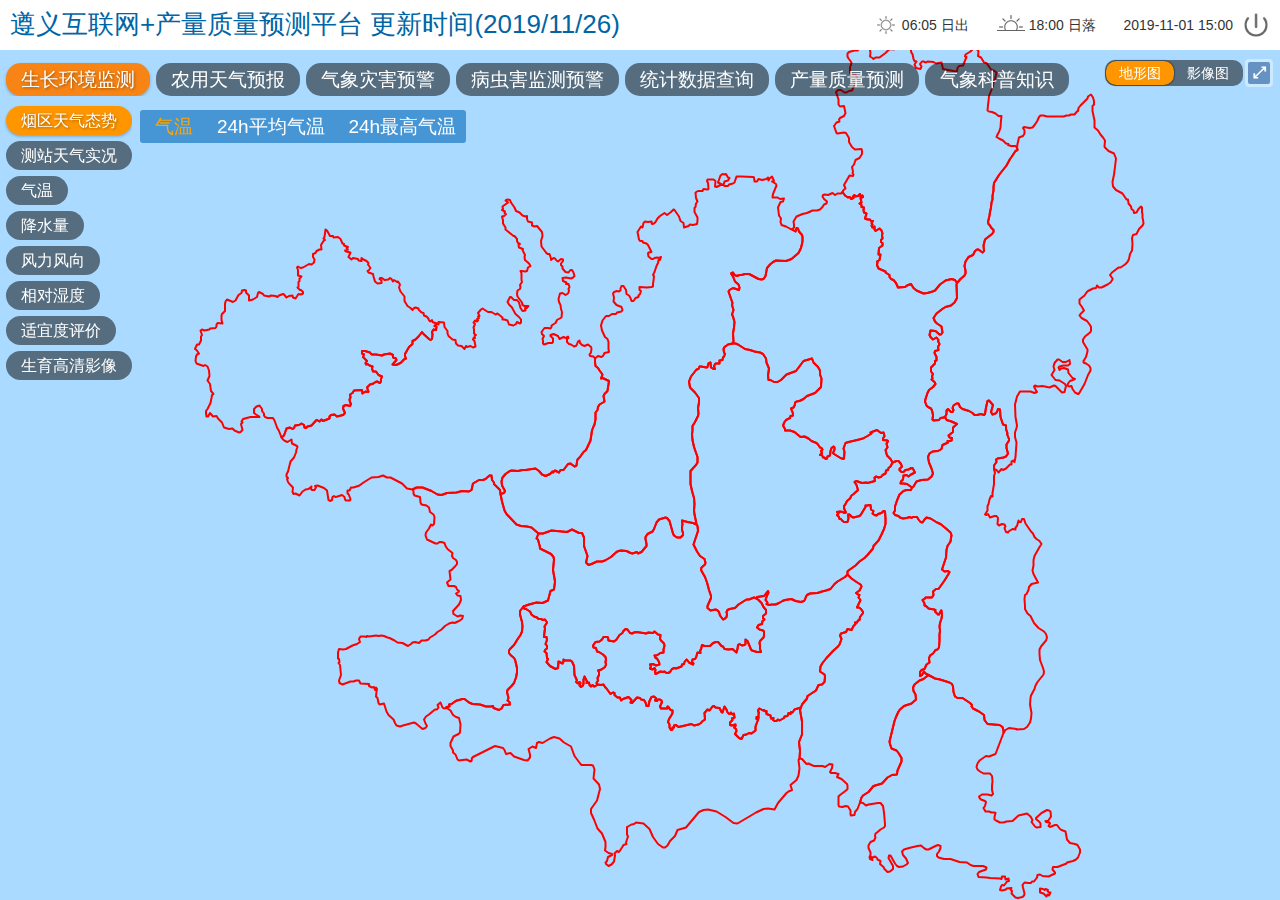
<file: index.html>
<!DOCTYPE html>
<html lang="en">
<head> 
    <meta charset="UTF-8"/>
    <meta http-equiv="X-UA-Compatible" content="IE=edge,chrome=1">
    <meta name="renderer" content="webkit">
    <meta http-equiv="keywords" content="气象数据综合平台，天气预报，地图，风，温度，降水，雨，云，压力">
    <title>遵义烟草互联网</title>
    <link rel="icon" type="image/png" href="./img/logo.png" sizes="32x32">
    <link rel="stylesheet" type="text/css" href="css/public.css" />
    <link rel="stylesheet" type="text/css" href="css/bootstrap.min.css"/>
    <link rel="stylesheet" type="text/css" href="css/jquery.mCustomScrollbar.min.css"/>   
    <link rel="stylesheet" href="css/ol.css">
    <link rel="stylesheet" type="text/css" href="css/SliderBar.css"/>
    <link rel="stylesheet" type="text/css" href="css/leftmain.css"/>
    <link rel="stylesheet" type="text/css" href="css/nav.css" />
	<link rel="stylesheet" type="text/css" href="css/climateresourceMap.css" />
    <link rel="stylesheet" type="text/css" href="css/style.css" />
    <style type="text/css">
        html, body, #map {
            height: 100%;
            padding: 0;
            margin: 0;
        }
    </style>
</head>
<body>
    <!-- 地图 -->
    <div class="map" id="map" style="position: relative;"></div>

    <!-- 测距 -->
    <!-- <div id="menu">
        <div class="selectADiv">
            <select id="type" style="margin-right:80px;">
                <option value="length">长度</option>
                <option value="area">面积</option>
            </select>
        </div>
        <span class="ol_lonlat"></span>
        <label class="checkbox label" style="display:none"><input type="checkbox" id="geodesic" />使用大地测量</label>
        <span id="removes"><img src="img/layout/cancel.png" height="22" width="53" alt="" /></span>
    </div> -->

    <div style="position: absolute;left: 0;top: 0;z-index: 999;">
        <!-- 地图切换 -->
        <!-- <div id="config_map">
            <p>
                <span>影像图</span>
            </p>
            <p>
                <span>地形图</span>
            </p>
        </div> -->
        <!-- 模式切换 -->
        
    </div>   

    <div id="config_map">
        <span class="dixing current">地形图</span><span class="yingxiang">影像图</span>
    </div> 

    <!-- 时间轴 -->
    <div class="timeAxis slibarDiv delete_only">
        <div class="slibarTop" id="slibarTop">
            <div class="slibarT"></div>
            <div id="slider"></div>
        </div>
        <div id="bar">

        </div>
        <div id="scale"></div>
        <div class="" id="timeInput"></div>

        <!-- 时间步长 -->
        <div id="timeBuChange">
            <span class="timeBuChangeSpan">步长：</span>
            <select name="" id="">
                <option value="1" selected="selected">1h</option>
                <option value="3">3h</option>
                <option value="6">6h</option>
            </select>
        </div>
        <a href="javascript:void(0);" class="slibarPlayBtn" onclick="sliderBar.play()"><span></span></a>
        <a href="javascript:void(0);" class="slibarUpBtn" id="slibarUpBtn" onclick="sliderBar.clickPrevious()"><span></span></a>
        <a href="javascript:void(0);" class="slibarDownBtn" onclick="sliderBar.clickNext()"><span></span></a>

        <!-- 未来7天 -->
        <div id="futureSevenDay">
            <a href="javascript:;" onclick="sliderBar.chooseSevenDay(0)">今天</a>
            <a href="javascript:;" onclick="sliderBar.chooseSevenDay(1)">明天</a>
            <a href="javascript:;" onclick="sliderBar.chooseSevenDay(2)">后天</a>
            <a href="javascript:;" class="dayfour" onclick="sliderBar.chooseSevenDay(3)">14日</a>
            <a href="javascript:;" class="dayfive" onclick="sliderBar.chooseSevenDay(4)">25日</a>
            <a href="javascript:;" class="daysix" onclick="sliderBar.chooseSevenDay(5)">30日</a>
            <a href="javascript:;" class="dayseven" onclick="sliderBar.chooseSevenDay(6)">7日</a>
        </div>


    </div>
    
    <!-- 菜单一级导航 -->
    <div class="navOne">
        <ul>
            <li id="nav1_grow" class="navOneList navOneCurrent"><a href="javascript:;">生长环境监测</a></li>
            <li id="nav1_fc" class="navOneList"><a href="javascript:;">农用天气预报</a></li>
            <li class="navOneList"><a href="javascript:;">气象灾害预警</a></li>
            <li class="navOneList"><a href="javascript:;">病虫害监测预警</a></li>
            <li id="nav1_statis" class="navOneList"><a href="javascript:;">统计数据查询</a></li>
            <li class="navOneList"><a href="javascript:;">产量质量预测</a></li>
            <li class="navOneList"><a href="javascript:;">气象科普知识</a></li>
        </ul>
    </div>

    <!-- 左侧菜单 生长环境监测 -->
    <div class="leftMain" id="leftMain">
        <div class="MainElement">
            <ul class="maxUl">
                <li id="profile_live" class="current">
                    <a id="" href="javascript:;" class="mainBtn layout_tab">烟区天气态势</a>
                </li>
                <li id="station">
                    <a href="javascript:;" class="mainBtn layout_tab">测站天气实况</a>
                </li>
                <li>
                    <a id="live_tt" href="javascript:;" class="mainBtn layout_tab">气温</a>
                </li>
                <li>                   
                    <a id="live_rn" href="javascript:;" class="mainBtn layout_tab">降水量</a>
                </li>
                <li>
                    <a id="live_wind_high" href="javascript:;" class="mainBtn layout_tab">风力风向</a>
                </li>
                <li>
                    <a href="javascript:;" class="mainBtn layout_tab" id="live_rh">相对湿度</a>
                </li>
                <!-- <li>                
                    <a id="st" href="javascript:;" class="mainBtn layout_tab">土壤温度</a>
                </li>

                <li>
                    <a id="srh" href="javascript:;" class="mainBtn layout_tab">土壤相对湿度</a>
                </li> -->
                <li>
                    <a id="suitable" href="javascript:;" class="mainBtn layout_tab">适宜度评价</a>
                </li>
                <li>
                    <a href="javascript:;" class="mainBtn layout_tab" id="">生育高清影像</a>
                </li>              
            </ul>
        </div>  
    </div>


    <!-- 左侧菜单 农用天气预报 -->
    <div class="leftMain" id="leftMain">
        <div class="MainElement">
            <ul class="maxUl">
                <li>
                    <a id="sin_fc" href="javascript:;" class="mainBtn layout_tab">单站天气预报</a>
                </li>
                <li>
                    <a id="fc_tt" href="javascript:;" class="mainBtn layout_tab">气温</a>
                </li>
                <!-- <li>                  
                    <a id="fc_maxt" href="javascript:;" class="mainBtn layout_tab">最高温度</a>
                </li>
                <li>              
                    <a id="fc_mint" href="javascript:;" class="mainBtn layout_tab">最低温度</a>
                </li> -->
                <li>         
                    <a id="fc_rn" href="javascript:;" class="mainBtn layout_tab">日降水量</a>
                </li>                         
                <li>
                    <a href="javascript:;" class="mainBtn layout_tab" id="fc_farm">农事活动预报</a>
                </li>
                <li>
                    <a href="javascript:;" class="mainBtn layout_tab" id="fc_sui">生长适宜度预报</a>
                </li>   
            </ul>
        </div>  
    </div> 


    <!-- 左侧菜单 气象灾害预警 -->
    <div class="leftMain" id="leftMain">
        <div class="MainElement">
            <ul class="maxUl">
                <li>
                    <a id="weather_warn" href="javascript:;" class="mainBtn layout_tab">气象灾害实况</a>
                </li>
                <li>
                    <a href="javascript:;" class="mainBtn layout_tab" id="">气象灾害预测</a>
                </li>
            </ul>
        </div>  
    </div>

    <!-- 左侧菜单 病虫害监测预警 -->
    <div class="leftMain" id="leftMain">
       <div class="MainElement">
           <ul class="maxUl">
               <li>
                   <a id="" href="javascript:;" class="mainBtn layout_tab">病虫害实况</a>
               </li>
               <li>
                   <a href="javascript:;" class="mainBtn layout_tab" id="">病虫害预测</a>
               </li>
           </ul>
       </div>  
    </div>

    <!-- 左侧菜单 统计数据查询 -->
    <div class="leftMain" id="leftMain">
        <div class="MainElement">
            <ul class="maxUl">
                <li>
                    <div class="rgbaDiv rgbaDivMoShi" style="height: 88px;"></div>
                    <a href="javascript:;" class="mainBtn layout_tab">气候数据</a>
                    <ul class="erJiUl">
                        <li>
                            <i class="shuJuI"></i>
                            <a id="daydata" href="javascript:;" class="erJiBtn erJiBtnOk">日数据</a>
                        </li>
                        <li>
                            <i class="shuJuI"></i>
                            <a id="meadow" href="javascript:;" class="erJiBtn erJiBtnOk">侯旬月数据</a>
                            <div id="meadow_select" class="sanJiUl">
                                <p data-value="avg_at" class="currentBlue floatMapDivTab">平均气温</p>
                                <p data-value="daewoo10_jiwen" class="floatMapDivTab">＞10℃有效积温</p>
                                <p data-value="daewoo35_day" class="floatMapDivTab">≥35℃日数</p>
                                <p data-value="rn" class="floatMapDivTab">平均降水量</p>
                                <p data-value="rn_day" class="floatMapDivTab">降水日数</p>
                                <p data-value="daewoo5_wind" class="floatMapDivTab">5级以上大风</p>
                                <p data-value="ssd" class="floatMapDivTab">平均日照时数</p>
                            </div>
                        </li>
                        <li>
                            <i class="shuJuI"></i>
                            <a id="growth" href="javascript:;" class="erJiBtn erJiBtnOk">生育期数据</a>
                            <div id="growth_select" class="sanJiUl">
                                <p data-value="0" class="currentBlue floatMapDivTab">育苗期</p>
                                <p data-value="1" class="floatMapDivTab">移栽生根期</p>
                                <p data-value="2" class="floatMapDivTab">旺盛期</p>
                                <p data-value="3" class="floatMapDivTab">成熟采烤期</p>
                            </div>
                        </li>                                
                    </ul> 
                </li>

                <li>
                    <div class="rgbaDiv rgbaDivMoShi" style="height: 57px;"></div>
                    <a href="javascript:;" class="mainBtn layout_tab">本生长季气候</a>
                    <ul class="erJiUl">
                        <li>
                            <i class="shuJuI"></i>
                            <a id="meadow_season" href="javascript:;" class="erJiBtn erJiBtnOk">月旬数据</a>
                            <div id="meadow_season_select" class="sanJiUl">
                                <p data-value="avg_at" class="currentBlue floatMapDivTab">平均气温</p>
                                <p data-value="daewoo10_jiwen" class="floatMapDivTab">平均最高气温</p>
                                <p data-value="daewoo35_day" class="floatMapDivTab">平均最低气温</p>
                                <p data-value="rn" class="floatMapDivTab">平均降水量</p>
                                <p data-value="ssd" class="floatMapDivTab">累计日照时数</p>
                            </div>
                        </li>
                        <li>
                            <i class="shuJuI"></i>
                            <a id="grow_season" href="javascript:;" class="erJiBtn erJiBtnOk">生育期数据</a>
                            <div id="grow_season_select" class="sanJiUl">
                                <p data-value="0" class="currentBlue floatMapDivTab">育苗期</p>
                                <p data-value="1" class="floatMapDivTab">移栽生根期</p>
                                <p data-value="2" class="floatMapDivTab">旺盛期</p>
                                <p data-value="3" class="floatMapDivTab">成熟采烤期</p>
                            </div>
                        </li>                                
                    </ul> 
                </li>

                <li>
                    <div class="rgbaDiv rgbaDivMoShi" style="height: 150px;"></div>
                    <a href="javascript:;" class="mainBtn layout_tab">烟草数据</a>
                    <ul class="erJiUl">
                        
                        <li>
                            <i class="mianJiI"></i>
                            <a id="" href="javascript:;" class="erJiBtn erJiBtnOk">种植面积</a>
                        </li>
                        <li>
                            <i class="shuJuI"></i>
                            <a id="" href="javascript:;" class="erJiBtn erJiBtnOk">灾害数据</a>
                        </li>
                        <li>
                            <i class="shuJuI"></i>
                            <a id="" href="javascript:;" class="erJiBtn erJiBtnOk">病虫害数据</a>
                        </li>                               
    
                        <li>
                            <i class="shuJuI"></i>
                            <a id="" href="javascript:;" class="erJiBtn erJiBtnOk">产量数据</a>
                        </li>
                        <li>
                            <i class="shuJuI"></i>
                            <a id="" href="javascript:;" class="erJiBtn erJiBtnOk">质量数据</a>
                        </li>
                    </ul> 
                </li>
    
                <li>
                    <div class="rgbaDiv rgbaDivMoShi" style="height: 491px;"></div>
                    <a href="javascript:;" class="mainBtn layout_tab" id="climateresourceMapA">烟草气候资源图</a>
                    <ul class="erJiUl" id="climateresourceMap">
                        <li id="climateresourceMapOneLi">
                           <i class="fenBuTuI"></i>
                            <a id="" href="javascript:;" class="erJiBtn">≥10℃积温分布图</a>
                        </li>
                        <li>
                           <i class="fenBuTuI"></i>
                            <a id="" href="javascript:;" class="erJiBtn">≥20℃日数分布图</a>
                        </li>
                        <li>
                            <i class="fenBuTuI"></i>
                            <a id="" href="javascript:;" class="erJiBtn">年平均温度分布图</a>
                        </li>                               
    
                        <li>
                            <i class="fenBuTuI"></i>
                            <a id="" href="javascript:;" class="erJiBtn">年降水量分布图</a>
                        </li>
                        <li>
                           <i class="fenBuTuI"></i>
                            <a id="" href="javascript:;" class="erJiBtn">年日照时数分布图</a>
                        </li>
                        <li>
                           <i class="fenBuTuI"></i>
                            <a id="" href="javascript:;" class="erJiBtn">烤烟大田期平均温度分布图</a>
                        </li>
                         <li>
                            <i class="fenBuTuI"></i>
                            <a id="" href="javascript:;" class="erJiBtn">烤烟大田期降水量分布图</a>
                        </li>
                        <li>
                            <i class="fenBuTuI"></i>
                            <a id="" href="javascript:;" class="erJiBtn">烤烟大田期日照时数分布图</a>
                        </li>
    
                        <li>
                            <i class="fenBuTuI"></i>
                            <a id="" href="javascript:;" class="erJiBtn">烤烟成熟期平均温度分布图</a>
                        </li>
                        <li>
                            <i class="fenBuTuI"></i>
                            <a id="" href="javascript:;" class="erJiBtn">烤烟成熟期降水量分布图</a>
                        </li>
    
                        <li>
                           <i class="fenBuTuI"></i>
                            <a id="" href="javascript:;" class="erJiBtn">烤烟成熟期日照时数分布图</a>
                        </li>
                        <li>
                            <i class="fenBuTuI"></i>
                            <a id="" href="javascript:;" class="erJiBtn">夏旱分布图</a>
                        </li>
                        <li>
                            <i class="fenBuTuI"></i>
                            <a id="" href="javascript:;" class="erJiBtn">冰雹路径示意图</a>
                        </li>
    
                        <li>
                            <i class="fenBuTuI"></i>
                            <a id="" href="javascript:;" class="erJiBtn">乡镇烤烟种植气候适宜性分布图</a>
                        </li>
    
                        <li>
                           <i class="fenBuTuI"></i>
                            <a id="" href="javascript:;" class="erJiBtn">烤烟种植区划图</a>
                        </li>
                        <li>
                            <i class="fenBuTuI"></i>
                            <a id="" href="javascript:;" class="erJiBtn">稳定通过13℃出日分布图</a>
                        </li>
                    </ul> 
                </li>
                <li>
					<div class="rgbaDiv rgbaDivMoShi" style="height: 586px;"></div>
					<a href="javascript:;" class="mainBtn layout_tab" id="soilMapA">土壤精细化分区</a>
                    <ul class="erJiUl" id="soilMap">
                        <li id="soilMapOneLi">
                            <i class="fenBuTuI"></i>
                            <a id="" href="javascript:;" class="erJiBtn">土壤精细化分区图</a>
                        </li>
                        <li>
                            <i class="fenBuTuI"></i>
                            <a id="" href="javascript:;" class="erJiBtn">植烟土壤有机质图</a>
                        </li>
                        <li>
                            <i class="fenBuTuI"></i>
                            <a id="" href="javascript:;" class="erJiBtn">植烟土壤pH值图</a>
                        </li>                               
    
                        <li>
                            <i class="fenBuTuI"></i>
                            <a id="" href="javascript:;" class="erJiBtn">植烟土壤碱解氮含量图</a>
                        </li>
                        <li>
                           <i class="fenBuTuI"></i>
                            <a id="" href="javascript:;" class="erJiBtn">烟土壤有效磷含量图</a>
                        </li>
                        <li>
                           <i class="fenBuTuI"></i>
                            <a id="" href="javascript:;" class="erJiBtn">植烟土壤速效钾含量图</a>
                        </li>
                         <li>
                            <i class="fenBuTuI"></i>
                            <a id="" href="javascript:;" class="erJiBtn">植烟土壤交换性钙含量图</a>
                        </li>
                        <li>
                            <i class="fenBuTuI"></i>
                            <a id="" href="javascript:;" class="erJiBtn">植烟土壤交换性镁含量图</a>
                        </li>
    
                        <li>
                            <i class="fenBuTuI"></i>
                            <a id="" href="javascript:;" class="erJiBtn">植烟土壤有效硫含量图</a>
                        </li>
                        <li>
                            <i class="fenBuTuI"></i>
                            <a id="" href="javascript:;" class="erJiBtn">植烟土壤水溶性氯含量图</a>
                        </li>
    
                        <li>
                           <i class="fenBuTuI"></i>
                            <a id="" href="javascript:;" class="erJiBtn">植烟土壤有效铁含量图</a>
                        </li>
                        <li>
                            <i class="fenBuTuI"></i>
                            <a id="" href="javascript:;" class="erJiBtn">植烟土壤有效锰含量图</a>
                        </li>
                        <li>
                            <i class="fenBuTuI"></i>
                            <a id="" href="javascript:;" class="erJiBtn">植烟土壤有效铜含量图</a>
                        </li>
    
                        <li>
                            <i class="fenBuTuI"></i>
                            <a id="" href="javascript:;" class="erJiBtn">植烟土壤有效锌含量图</a>
                        </li>
    
                        <li>
                           <i class="fenBuTuI"></i>
                            <a id="" href="javascript:;" class="erJiBtn">植烟土壤有效硼含量图</a>
                        </li>
                        <li>
                            <i class="fenBuTuI"></i>
                            <a id="" href="javascript:;" class="erJiBtn">植烟土壤有效钼含量图</a>
                        </li>
                        <li>
                            <i class="fenBuTuI"></i>
                            <a id="" href="javascript:;" class="erJiBtn">植烟土壤粉粒含量图</a>
                        </li>
                        <li>
                            <i class="fenBuTuI"></i>
                            <a id="" href="javascript:;" class="erJiBtn">植烟土壤阳离子代换量图</a>
                        </li>
                        <li>
                            <i class="fenBuTuI"></i>
                            <a id="" href="javascript:;" class="erJiBtn">植烟土壤质量评价图</a>
                        </li>
                    </ul> 
                </li>
                
            </ul>
        </div>  
    </div>

    <!-- 左侧菜单 产量质量预测 -->
    <div class="leftMain" id="leftMain">
       <div class="MainElement">
           <ul class="maxUl">
               <li>
                   <a id="" href="javascript:;" class="mainBtn layout_tab">气候预测</a>
               </li>
               <li>
                   <a href="javascript:;" class="mainBtn layout_tab" id="">产量预测</a>
               </li>
               <li>
                   <a href="javascript:;" class="mainBtn layout_tab" id="">质量预测</a>
               </li>
   
           </ul>
       </div>  
    </div>
    
    <!-- 左侧菜单 气象科普知识 -->
    <div class="leftMain" id="leftMain">
        <div class="MainElement">
            <ul class="maxUl">
                <li>  
                    <a href="javascript:;" class="mainBtn layout_tab">烤烟气象</a> 
                </li>
                <li>  
                    <a href="javascript:;" class="mainBtn layout_tab">电视气象</a> 
                </li>
                <li>
                    <div class="rgbaDiv rgbaDivMoShi" style="height: 150px;"></div>
                    <a href="javascript:;" class="mainBtn layout_tab">气象常识</a>
                    <ul class="erJiUl">
                        
                        <li>
                            <i class="qiXiangChangShiI"></i>
                            <a id="" href="javascript:;" class="erJiBtn">xxxxxx</a>
                        </li>
                        <li>
                            <i class="qiXiangChangShiI"></i>
                            <a id="" href="javascript:;" class="erJiBtn">xxxxxx</a>
                        </li>
                        <li>
                            <i class="qiXiangChangShiI"></i>
                            <a id="" href="javascript:;" class="erJiBtn">xxxxxx</a>
                        </li>                               
    
                        <li>
                           <i class="qiXiangChangShiI"></i>
                            <a id="" href="javascript:;" class="erJiBtn">xxxxxx</a>
                        </li>
                        <li>
                           <i class="qiXiangChangShiI"></i>
                            <a id="" href="javascript:;" class="erJiBtn">xxxxxx</a>
                        </li>
                    </ul> 
                </li>
            </ul>
        </div>  
    </div>

    <!-- 测站天气实况弹出框 -->
    <div id="ceZhanShiKuangDiv"></div>

    <!-- 测站天气实况曲线弹出框 -->
    <div id="ceZhanShiKuangQuXianDiv"></div>

    <!-- 农用天气预报-单站天气预报弹出框 -->
    <div id="danZhanTianQiYuBaoDiv"></div>

    <!-- 生长环境监测-适宜度评价弹出框 -->
    <div id="shiYiDuDiv"></div>

    <!-- 农用天气预报-农事活动预报 -->
    <div id="farmingActivityDiv"></div>

    <!-- 病虫害等级框 -->
    <div id="bingChongHaiDengJiDiv"></div>

    <!-- 统计数据查询-日数据 -->
    <div id="dayDataDiv"></div>

    <!-- 统计数据查询-候旬月数据曲线框 -->
    <div id="monthDataCurveDiv"></div>

    <!-- 统计数据查询-生育期数据 -->
    <div id="birthDataDiv"></div>

    <!-- 产量质量预测-气候预测 -->
    <div id="climateForecastDiv"></div>

    <!-- 统计数据查询-生育期数据 -->
    <div id="birthDataDiv"></div>

    <!-- 产量质量预测-气候预测 -->
    <div id="climateForecastDiv"></div>

    <!-- 产量质量预测-产量预测 -->
    <div id="yieldForecastDiv"></div>


    <!-- 统计数据查询-烟草气候资源图 -->
    <div id="climateresourceMapDiv" style="display:none;">
        <div id="climateresourceMapCon">
            <a href="javascript:;" class="popopDel">X</a>
            <div class="con" id="climateresourceMapScrollCon">
                <ul id="climateresourceMapConScrollUl">         
                </ul>
            </div>
            
        </div>
    </div>

    <!-- 遵义市植烟土壤精细化分区 -->
    <div id="soilMapDiv" style="display:none;">
        <div id="soilMapCon">
            <a href="javascript:;" class="popopDel">X</a>
            <div class="con" id="soilMapScrollCon">
                <ul id="soilMapConScrollUl">
                </ul>
            </div>
            
        </div>
    </div>

    <!-- 地图要素浮动框 -->
    <!-- <div id="floatMapDiv" class="delete_only">
        <span class="floatMapDivTime">15时</span><span class="floatMapDivEle">气温</span>
    </div> -->
    <div id="floatMapDiv1" class="delete_only">
        <!-- <span class="floatMapDivEle"></span> -->
        <span data-value="AT"  class="floatMapDivTab currentOrange"><span class="floatMapDivTime"></span>气温</span>
        <span data-value="AVGT24" class="floatMapDivTab">24h平均气温</span>
        <span data-value="MAXT24" class="floatMapDivTab">24h最高气温</span>
    </div>
    <div id="floatMapDiv2" class="delete_only">
        <!-- <span class="floatMapDivEle"></span> -->
        <span data-value="RH" class="floatMapDivTab currentOrange"><span class="floatMapDivTime"></span>湿度</span>
        <span data-value="AVGRH24" class="floatMapDivTab">24h平均湿度</span>
        <span data-value="MAXRH24" class="floatMapDivTab">24h最大湿度</span>
    </div>
    <div id="floatMapDiv3" class="delete_only">
        <span class="floatMapDivTime"></span>
        <!-- <span class="floatMapDivEle"></span> -->
        <span data-value="WS" class="floatMapDivTab currentOrange">整点风力风向</span>
        <span data-value="MAXWS" class="floatMapDivTab">24h最大风力风向</span>
    </div>
    <div id="floatMapDiv4" class="delete_only">
        <span class="floatMapDivTime"></span>
        <!-- <span class="floatMapDivEle"></span> -->
        <span data-value="RAIN" class="floatMapDivTab currentOrange">1h降水量</span>
        <span data-value="RAIN03" class="floatMapDivTab">3h降水量</span>
        <span data-value="RAIN06" class="floatMapDivTab">6h降水量</span>
        <span data-value="RAIN12" class="floatMapDivTab">12h降水量</span>
        <span data-value="RAIN24" class="floatMapDivTab">24h降水量</span>
    </div>
    <div id="floatMapDiv5" class="delete_only">
        <!-- <span class="floatMapDivEle">气温</span> -->
        <span data-value="TAVG"  class="floatMapDivTab currentOrange">平均气温</span>
        <span data-value="TMAX" class="floatMapDivTab">最高气温</span>
        <span data-value="TMIN" class="floatMapDivTab">最低气温</span>
    </div>
    <!-- 未来7天 地图浮动框 气温 -->   
    <div id="floatMapDiv6" class="delete_only">   
        <span class="floatMapDivTab one_date currentOrange">19日</span>
        <span class="floatMapDivTab two_date">20日</span>
        <span class="floatMapDivTab thr_date">21日</span>
        <span class="floatMapDivTab four_date">22日</span>
        <span class="floatMapDivTab five_date">23日</span>
        <span class="floatMapDivTab six_date">24日</span>
        <span class="floatMapDivTab sev_date">25日</span>
    </div>
    <!-- 未来7天 地图浮动框 降水 -->  
    <div id="floatMapDiv7" class="delete_only">
        <span class="floatMapDivTab one_date currentOrange">19日</span>
        <span class="floatMapDivTab two_date">20日</span>
        <span class="floatMapDivTab thr_date">21日</span>
        <span class="floatMapDivTab four_date">22日</span>
        <span class="floatMapDivTab five_date">23日</span>
        <span class="floatMapDivTab six_date">24日</span>
        <span class="floatMapDivTab sev_date">25日</span>
    </div>

    <!-- 图例 -->
    <div id="LegendMapDiv" class="delete_only">
        <!-- <img src="img/legend_ele/1.png" width="50" alt="" /> -->
        <canvas id="cav"></canvas>
    </div>

    <!-- 标题 -->
    <div id="headerDiv">
        <h1>遵义互联网+产量质量预测平台  更新时间(2019/11/26)</h1>
        <p class="titleRight">
            <span class="a">06:05 日出</span>
            <span class="b">18:00 日落</span>
            <span class="c">2019-11-01 15:00</span>
        </p>
        <a href="javascript:;" class="headerOutBtn "></a>
    </div>

</body>
    <script type="text/javascript" src="js/lib/jquery-1.11.1.min.js"></script>  
    <script type="text/javascript" src="js/lib/jquery.mousewheel.min.js"></script>
    <script type="text/javascript" src="js/lib/jquery.mCustomScrollbar.min.js"></script>
    <script src="js/lib/bootstrap.min.js"></script>
    <script type="text/javascript" src="js/lib/ol-debug.js"></script>
    
    <script type="text/javascript" src="js/Controller/DrawVectorLayer.js"></script>
    <script type="text/javascript" src="js/lib/plotting/smooth.js"></script>
    <script type="text/javascript" src="js/Function/tool/LineDataMath.js"></script>
    <script type="text/javascript" src="js/Function/tool/OLStyleFactory.js"></script>

    <script src="js/lib/SliderBar/laydate/laydate.js"></script>
     <script src="js/lib/SliderBar/SliderBar.js"></script> 
     <script src="js/lib/windstream.js"></script>
    
    <script data-main="js/main" src="js/lib/require.js"></script>
    <script type="text/javascript" src="js/move.js"></script>
    <script type="text/javascript" src="js/leftmain.js"></script>
    <script type="text/javascript" src="js/nav.js"></script>
	<script type="text/javascript" src="js/style.js"></script>

    <script>
        $(function(){
           
        //     // 病虫害等级框
        //     $('#bingChongHaiDengJiDiv').load('bingChongHiaDengJi.html',function(){
        //         dragPanelMove("#bingChongHiaDengJiCon .top","#bingChongHiaDengJiCon");
        //     });

            // //产量质量预测-气候预测
            // $('#climateForecastDiv').load('climateForecast.html',function(){
            //     dragPanelMove("#climateForecastCon .top","#climateForecastCon");
            //     climateForecastCon();
            // });
            
            // //产量质量预测-产量预测
            // $('#yieldForecastDiv').load('yieldForecast.html',function(){
            //     dragPanelMove("#yieldForecastCon .top","#yieldForecastCon");
            //     yieldForecastCon();
            // });    
        })
    </script>
    <script>
        (function($){
        $(window).load(function(){
            $(".content").mCustomScrollbar({
                 axis:"x"
            });
            $(".contenty").mCustomScrollbar({
                 axis:"y"
            });
        });
     })(jQuery);
    </script>
</html>
</file>
<file: css/public.css>
@charset "utf-8";
/* CSS Document */
  /* 初始化CSS  重置浏览器样式*/
html, body, ul, li, ol, dl, dd, dt, p, h1, h2, h3, h4, h5, h6, form, fieldset, legend, img { margin:0; padding:0; }
fieldset, img { border:none; }
img{display: block;}
ul, ol { list-style:none; }
input { padding-top:0; padding-bottom:0;}
select, input { vertical-align:middle; }
select, input, textarea { font-size:12px; margin:0; }
textarea { resize:none; }
table { border-collapse:collapse; }
h1,h2,h3,h4,h5,h6{font-size:100%; font-weight:normal;}
body {font-size:12px; color:#666; font-family: "微软雅黑","宋体";}
a{text-decoration: none;}

.clearfix:after { content: ""; display: block; height: 0; clear: both; visibility: hidden; }
.clearfix { display: inline-table; }
*html .clearfix { height: 1%; }
.clearfix { display: block; }
*+html .clearfix { min-height: 1%; }

@media only screen and (max-device-height: 1024px){
    #wrapLeft{ 
        height: 466px;
        width:125px;
        overflow: hidden;
    }
}
@media only screen and (max-device-height: 900px){
    #wrapLeft{ 
        height: 360px;
        width:125px;
        overflow: hidden;
    }
}
body{
    overflow:hidden;
}
body,html{
    height:100%;
}
*{
    box-sizing: content-box;
}
input::-ms-clear {
display: none;
}
input::-ms-reveal {
display: none;
} 

#config_map{
    /* float: left; */
    position: absolute;
    top:60px;
    right:32px;
    background-color: rgba(0,0,0,0.5);
    border-radius: 10px;
    padding:1px;
    margin: 0 5px 0 5px;
}

#config_map .dixing,#config_map .yingxiang{
    display: inline-block;
    padding: 2px 13px;
    border-radius: 10px;
    color: #ffffff;
    cursor:pointer;
    transition:all 0.3s;
}

#config_map .dixing.current,#config_map .yingxiang.current{
    background-color: #ff9600;
    box-shadow: 0 0 2px 0 black;
}
</file>
<file: css/ol.css>
.ol-box {
  box-sizing: border-box;
  border-radius: 2px;
  border: 2px solid blue;
}

.ol-mouse-position {
  /* top: 8px;
  right: 8px; */
  font-size: 14px;
  color:black;
  bottom: 90px;
  right: 215px;
  position: absolute;
}

.ol-scale-line {
  background: rgba(0,60,136,0.3);
  border-radius: 4px;
  bottom: 8px;
  left: 8px;
  padding: 2px;
  position: absolute;
}
.ol-scale-line-inner {
  border: 1px solid #eee;
  border-top: none;
  color: #eee;
  font-size: 10px;
  text-align: center;
  margin: 1px;
  will-change: contents, width;
}
.ol-overlay-container {
  will-change: left,right,top,bottom;
}

.ol-unsupported {
  display: none;
}
.ol-viewport, .ol-unselectable {
  -webkit-touch-callout: none;
  -webkit-user-select: none;
  -moz-user-select: none;
  -ms-user-select: none;
  user-select: none;
  -webkit-tap-highlight-color: rgba(0,0,0,0);
}
.ol-selectable {
  -webkit-touch-callout: default;
  -webkit-user-select: text;
  -moz-user-select: text;
  -ms-user-select: text;
  user-select: text;
}
.ol-grabbing {
  cursor: -webkit-grabbing;
  cursor: -moz-grabbing;
  cursor: grabbing;
}
.ol-grab {
  cursor: move;
  cursor: -webkit-grab;
  cursor: -moz-grab;
  cursor: grab;
}
.ol-control {
  position: absolute;
  background-color: rgba(255,255,255,0.4);
  border-radius: 4px;
  padding: 2px;
}
.ol-control:hover {
  background-color: rgba(255,255,255,0.6);
}
.ol-zoom {
  top: .5em;
  left: .5em;
}
.ol-rotate {
  top: .5em;
  right: .5em;
  transition: opacity .25s linear, visibility 0s linear;
}
.ol-rotate.ol-hidden {
  opacity: 0;
  visibility: hidden;
  transition: opacity .25s linear, visibility 0s linear .25s;
}
.ol-zoom-extent {
  top: 4.643em;
  left: .5em;
}
.ol-full-screen {
  right: .5em;
  top: 4.2em;
}
@media print {
  .ol-control {
    display: none;
  }
}

.ol-control button {
  display: block;
  margin: 1px;
  padding: 0;
  color: white;
  font-size: 1.14em;
  font-weight: bold;
  text-decoration: none;
  text-align: center;
  height: 1.375em;
  width: 1.375em;
  line-height: .4em;
  background-color: rgba(0,60,136,0.5);
  border: none;
  border-radius: 2px;
}
.ol-control button::-moz-focus-inner {
  border: none;
  padding: 0;
}
.ol-zoom-extent button {
  line-height: 1.4em;
}
.ol-compass {
  display: block;
  font-weight: normal;
  font-size: 1.2em;
  will-change: transform;
}
.ol-touch .ol-control button {
  font-size: 1.5em;
}
.ol-touch .ol-zoom-extent {
  top: 5.5em;
}
.ol-control button:hover,
.ol-control button:focus {
  text-decoration: none;
  background-color: rgba(0,60,136,0.7);
}
.ol-zoom .ol-zoom-in {
  border-radius: 2px 2px 0 0;
}
.ol-zoom .ol-zoom-out {
  border-radius: 0 0 2px 2px;
}


.ol-attribution {
  text-align: right;
  bottom: .5em;
  right: .5em;
  max-width: calc(100% - 1.3em);
}

.ol-attribution ul {
  margin: 0;
  padding: 0 .5em;
  font-size: .7rem;
  line-height: 1.375em;
  color: #000;
  text-shadow: 0 0 2px #fff;
}
.ol-attribution li {
  display: inline;
  list-style: none;
  line-height: inherit;
}
.ol-attribution li:not(:last-child):after {
  content: " ";
}
.ol-attribution img {
  max-height: 2em;
  max-width: inherit;
  vertical-align: middle;
}
.ol-attribution ul, .ol-attribution button {
  display: inline-block;
}
.ol-attribution.ol-collapsed ul {
  display: none;
}
.ol-attribution:not(.ol-collapsed) {
  background: rgba(255,255,255,0.8);
}
.ol-attribution.ol-uncollapsible {
  bottom: 0;
  right: 0;
  border-radius: 4px 0 0;
  height: 1.1em;
  line-height: 1em;
}
.ol-attribution.ol-uncollapsible img {
  margin-top: -.2em;
  max-height: 1.6em;
}
.ol-attribution.ol-uncollapsible button {
  display: none;
}

.ol-zoomslider {
  top: 4.5em;
  left: .5em;
  height: 200px;
}
.ol-zoomslider button {
  position: relative;
  height: 10px;
}

.ol-touch .ol-zoomslider {
  top: 5.5em;
}

.ol-overviewmap {
  left: 0.5em;
  bottom: 0.5em;
}
.ol-overviewmap.ol-uncollapsible {
  bottom: 0;
  left: 0;
  border-radius: 0 4px 0 0;
}
.ol-overviewmap .ol-overviewmap-map,
.ol-overviewmap button {
  display: inline-block;
}
.ol-overviewmap .ol-overviewmap-map {
  border: 1px solid #7b98bc;
  height: 150px;
  margin: 2px;
  width: 150px;
}
.ol-overviewmap:not(.ol-collapsed) button{
  bottom: 1px;
  left: 2px;
  position: absolute;
}
.ol-overviewmap.ol-collapsed .ol-overviewmap-map,
.ol-overviewmap.ol-uncollapsible button {
  display: none;
}
.ol-overviewmap:not(.ol-collapsed) {
  background: rgba(255,255,255,0.8);
}
.ol-overviewmap-box {
  border: 2px dotted rgba(0,60,136,0.7);
}

.ol-overviewmap .ol-overviewmap-box:hover {
  cursor: move;
}
</file>
<file: css/SliderBar.css>
.slibarDiv{
    display: none;
	position: fixed;
	left: 0;
	right: 0;
	bottom: 0px;
	height: 50px;
	z-index: 4;
}
.slibarTop{
	position: fixed;
    left: 390px;
    width: 77%;
    height: 10px;
    bottom: 30px;
}
.slibarT{
	position: absolute;
    width: 100%;
    top: 5px;
    height: 6px;
    background: rgba(0,0,0,.5);
	border-radius: 10px;
}
#slider{
	position: absolute;
    top:0;
    width: 16px;
    height: 16px;
    background: url(../img/icon14.png) no-repeat;
}
#bar{
	position: fixed;
	left:390px;
	width: 77%;
	height: 40px;
    bottom: 5px;
    z-index: 5;
}
#scale{
	position: fixed;
    width: 77%;
    height: 25px;
    bottom: 5px;
    left: 390px;
}
#timeInput{
	position: fixed;
    bottom: 10px;
    left: 133px;
    padding: 3px 40px 3px 15px;
    border-radius: 25px;
    box-shadow: 0 0 7px #6b6b6b;
    font-size: 14px;
    color: #3782cd;
    font-weight: bold;
    cursor: pointer;
	background:#fff url(../img/icon15.png) 110px center no-repeat;
}
.slibarPlayBtn{
	position: fixed;
    left: 40px;
    bottom: -27px;
    width: 50px;
    height: 64px;   
    background: url(../img/icon6.png) center top no-repeat;
    background-size: 63%;
}

.slibarPlayBtn span,.slibarUpBtn span,.slibarDownBtn span{
	position: absolute;
    bottom: 0;
    left: 12px;
    font-size: 14px;
    color: #fff;
	font-weight: bold;
	text-shadow: 1px 1px 3px #000;
}
.slibarUpBtn{
	position: fixed;
    left: 0;
    bottom: -27px;
    width: 50px;
    height: 64px;   
    background: url(../img/icon7.png) center top no-repeat;
    background-size: 63%;
}
.slibarDownBtn{
	position: fixed;
    left: 80px;
    bottom: -27px;
    width: 50px;
    height: 64px;   
    background: url(../img/icon8.png) center top no-repeat;
    background-size: 63%;
}

.slibarPlayBtn.current{
    background-image: url(../img/icon5.png);
}

/*#bar.current,#slibarTop.current,#scale.current{
    left:22.5%;
    width:75%;
}*/

/*未来7天*/
#futureSevenDay{
    display:none;
    position: absolute;
    top: -24px;
    left: 300px;
    background-color: rgba(0, 0, 0, 0.5);
    border-radius: 15px;
    padding: 1px 8px;
}
#futureSevenDay:after{
    content: '';
    position: absolute;
    left: 14px;
    bottom: -16px;
    width: 0;
    height: 0;
    overflow: hidden;
    font-size: 0;
    line-height: 0;
    border-width: 8px;
    border-style: solid;
    border-color: rgba(0, 0, 0, 0.5) transparent transparent transparent;
}
#futureSevenDay a{
    display: inline-block;
    font-size: 12px;
    margin: 0 1px;
    color: #ffffff;
    width: 28px;
    height: 28px;
    line-height: 28px;
    text-align: center;
}
#futureSevenDay a.current{
    background-color: #ff9600;
    border-radius: 50%;
}
#futureSevenDay a:hover{
    background-color: rgba(0, 0, 0, 0.5);
    border-radius: 50%;
}


/*箭头在右侧显示*/
#futureSevenDay.current:after{
    left:217px;
}

/*时间步长*/
#timeBuChange{
    position: fixed;
    bottom: 10px;
    left: 276px;
    padding: 3px 12px 3px 15px;
    border-radius: 25px;
    box-shadow: 0 0 7px #6b6b6b;
    font-size: 14px;
    color: #3782cd;
    font-weight: bold;
    cursor: pointer;
    background-color: #ffffff;
    /*background:#fff url(../img/icon15.png) 75px center no-repeat;*/
}
#timeBuChange .timeBuChangeSpan{
    color:#333333;
}
#timeBuChange select{
    border: 0 none;
    color: #333333;
    outline: none;
}
</file>
<file: css/leftmain.css>
/* ------------------------------------左侧要素  19-02-12---------------------------- */
.leftMain{
    position: absolute;
    left:0;
    top:100px;
    z-index:3;
    /*max-height: 500px;
    overflow:auto;*/
    display:none;
}
.leftMain .mainBtn{
    background: rgba(0,0,0,.5);
    color: #fff;
    padding: 2px 15px;
    font-size: 16px;
    line-height: 25px;
    margin: 3px 0 0 6px;
    display: inline-block;
    position: relative;
    -webkit-border-radius: 15px;
    -moz-border-radius: 15px;
    -o-border-radius: 15px;
    -ms-border-radius: 15px;
    border-radius: 15px;
    -webkit-transition: .2s;
    -moz-transition: .2s;
    -o-transition: .2s;
    -ms-transition: .2s;
    transition: .2s;
}
.leftMain .mainBtn:hover{
     background: rgba(0,0,0,.7);
}

.leftMain ul>li{
    position: relative;
    margin: 3px 0;
}
.leftMain ul>li .rgbaDiv{
    display:none;
    position: absolute;
    left:14px;
    top:36px;
    width: 23px;
    margin-top: 1px;
    background: rgba(0,0,0,.5);
    -webkit-border-radius: 15px;
       -moz-border-radius: 15px;
         -o-border-radius: 15px;
        -ms-border-radius: 15px;
            border-radius: 15px;
}

.leftMain ul>li .rgbaDivJiChang{
    height: 96px;
}
.leftMain ul>li .rgbaDivMoShi{
    height: 406px;
}
.leftMain ul>li .rgbaDivLeiDa{
    height: 65px;
}
.leftMain ul>li .rgbaDivWeiXing{
    height: 184px;
}
.leftMain ul>li .rgbaDivHaiYang{
    height: 220px;
}
.leftMain ul>li .rgbaDivHangXian{
    height: 65px;
}

.leftMain .maxUl>li.current .mainBtn{
    background-color: #ff9600;
    -webkit-text-shadow: 1px 1px 3px rgba(0,0,0,.4);
    -moz-text-shadow: 1px 1px 3px rgba(0,0,0,.4);
    -o-text-shadow: 1px 1px 3px rgba(0,0,0,.4);
    -ms-text-shadow: 1px 1px 3px rgba(0,0,0,.4);
    text-shadow: 1px 1px 3px rgba(0,0,0,.4);
    -webkit-box-shadow: 0 1.5px 3px rgba(0,0,0,.25);
    -moz-box-shadow: 0 1.5px 3px rgba(0,0,0,.25);
    -o-box-shadow: 0 1.5px 3px rgba(0,0,0,.25);
    -ms-box-shadow: 0 1.5px 3px rgba(0,0,0,.25);
    box-shadow: 0 1.5px 3px rgba(0,0,0,.25);
}
.leftMain .maxUl>li.current2 .rgbaDiv,.leftMain .maxUl>li.current2 .erJiUl{
    display:block;
}


.leftMain ul .erJiUl{
    display:none;
    padding-left:26px;
}
.leftMain ul .erJiUl .erJiBtn{
    background: rgba(0,0,0,.5);
    color: #fff;
    padding: 0 12px;
    font-size: 13px;
    line-height: 25px;
    margin: 3px 0 0 13px;
    display: inline-block;
    -webkit-border-radius: 15px;
       -moz-border-radius: 15px;
         -o-border-radius: 15px;
        -ms-border-radius: 15px;
            border-radius: 15px;
    -webkit-transition: .2s; 
       -moz-transition: .2s; 
         -o-transition: .2s; 
        -ms-transition: .2s; 
            transition: .2s;
}
.leftMain ul .erJiUl li img {
    position: absolute;
    left: -12px;
    top: 4px;
}
.leftMain ul .erJiUl .erJiBtn:hover{
    background: rgba(0,0,0,.7);
}
.leftMain ul .erJiUl>li.currenterJiBtn .erJiBtn{
    background: #d49500;
}
.leftMain ul .erJiUl>li.currenterJiBtn .sanJiDiv {
    display:inline-block;
}
.leftMain ul .erJiUl .erJiSpan{
    position: absolute;
    right:3px;
    top:9px;
    display:inline-block;
    width: 6px;
    height: 7px;
    background:url(../img/icon_arrowrr.png) no-repeat;
}

.leftMain ul .sanJiDiv{
    position: absolute;
    right:-62px;
    top:5px;
    display:none;
    padding:5px;
    cursor:pointer;
    background: rgba(0,0,0,.5);
    -webkit-border-radius: 5px;
       -moz-border-radius: 5px;
         -o-border-radius: 5px;
        -ms-border-radius: 5px;
            border-radius: 5px;
}
.leftMain ul .sanJiDiv span{
    font-size: 12px;
    display:block;
    color:#fff;
}
.leftMain ul .sanJiDiv span:hover{
    color:#d1f1c9;
}
.leftMain ul .sanJiDiv span.current{
    color:#2ad400;
}

/*左侧三级航空剖面*/
.leftMain ul .sanJiPouMianDiv{
    width: 370px;
    position: absolute;
    right: -400px;
    bottom: 0;
    display: none;
    padding: 0 7px 0 10px;
    background: rgba(0,0,0,.5);
    color:#fff;
    font-size:14px;
    -webkit-border-radius: 10px;
    -moz-border-radius: 10px;
    -o-border-radius: 10px;
    -ms-border-radius: 10px;
    border-radius: 10px;
}
.leftMain ul .sanJiPouMianDiv .yiHangP{
    margin: 3px 0;
}
.leftMain ul .sanJiPouMianDiv span,.leftMain ul .sanJiPouMianDiv input{
    font-size:14px;
    color:#fff;
    vertical-align: middle;
    display:inline-block;
}
.leftMain ul .sanJiPouMianDiv span.spanL{
    padding-left:8px;
}

.leftMain ul .sanJiPouMianDiv input{
    width:120px;
    height: 24px;
    display:inline-block;
    vertical-align: middle;
    margin:0 5px;
    font-size: 12px;
    padding: 0 3px;
    border: 1px solid #2d2d2d;
    outline:none;
    -webkit-appearance: none;
    -ms-appearance: none;
    -moz-appearance: none;
    -o-appearance: none;
    appearance: none; 
    -webkit-border-radius: 5px;
    -moz-border-radius: 5px;
    -o-border-radius: 5px;
    -ms-border-radius: 5px;
    border-radius: 5px;
    background: -webkit-gradient(linear, 0 0, 0 100%, from(#000000), to(#797878));   
    background: -webkit-linear-gradient(top, #000000, #797878);   
    background: -moz-linear-gradient(top, #000000, #797878);   
    background: -o-linear-gradient(top, #000000, #797878);   
    background: -ms-linear-gradient(top, #000000, #797878);   
    background: linear-gradient(top, #000000, #797878);   
    filter: progid:DXImageTransform.Microsoft.gradient(GradientType = 0, startColorstr = #000000, endColorstr = #797878);
}
.leftMain ul .sanJiPouMianDiv span.spanRBianJi{
    margin:0 3px;
    display:inline-block;
    width: 15px;
    height: 15px;
    background:url(../img/icon_bianji.png) no-repeat;
    cursor:pointer;
}
.leftMain ul .sanJiPouMianDiv span.spanRDel{
    margin:0 3px;
    display:inline-block;
    width: 15px;
    height: 15px;
    background:url(../img/icon_del.png) no-repeat;
    cursor:pointer;
}
.leftMain ul .sanJiPouMianDiv span.spanRAdd{
    margin:0 3px;
    display:inline-block;
    width: 15px;
    height: 15px;
    background:url(../img/icon_add.png) no-repeat;
    cursor:pointer;
}
.leftMain ul .sanJiPouMianDiv .annuiDiv{
    width: 180px;
    margin: 10px auto 15px auto;
}
.leftMain ul .sanJiPouMianDiv .annuiDiv a{
    padding: 3px 20px 6px 20px;
    margin: 0 10px;
    font-size: 14px;
    color:#fff;
    -webkit-border-radius: 15px;
    -moz-border-radius: 15px;
    -o-border-radius: 15px;
    -ms-border-radius: 15px;
    border-radius: 15px;
    background: -webkit-gradient(linear, 0 0, 0 100%, from(#797878), to(#000000));   
    background: -webkit-linear-gradient(top, #797878, #000000);   
    background: -moz-linear-gradient(top, #797878, #000000);   
    background: -o-linear-gradient(top, #797878, #000000);   
    background: -ms-linear-gradient(top, #797878, #000000);   
    background: linear-gradient(top, #797878, #000000);   
    filter: progid:DXImageTransform.Microsoft.gradient(GradientType = 0, startColorstr = #797878, endColorstr = #000000);
}
.leftMain ul .sanJiPouMianDiv .zengJiaHangDiv{
    max-height:115px;
    margin-top: 10px;
    overflow:auto;
}
.leftMain ul .erJiUl>li.currenterJiBtn .sanJiPouMianDiv{
    display:block;
}
.leftMain .mCSB_scrollTools .mCSB_draggerContainer{
    left:0;
}
.leftMain .mCSB_scrollTools{
    left:0;
}
.leftMain .mCSB_scrollTools .mCSB_dragger .mCSB_dragger_bar {
    background-color: rgba(70, 70, 70, 0.75);
}

.leftMain .mCSB_scrollTools .mCSB_dragger.mCSB_dragger_onDrag .mCSB_dragger_bar, .mCSB_scrollTools .mCSB_dragger:active .mCSB_dragger_bar {
    background-color: rgba(70, 70, 70, 0.75);
}

.leftMain .arrowrrImg{
    position: absolute;
    right: 6px;
    top: 12px;
}

/*左侧要素 位置*/
.leftMain-tlm-three2{
    position:fixed;
    bottom:240px;
}
.leftMain-tlm-three1{
    position:fixed;
    bottom:100px;
}
.leftMainTop{
    bottom:240px;
}

/*左侧三级航空剖面*/
.leftMain ul .sanJiPouMianDiv{
    width: 328px;
    position: absolute;
    left: 126px;
    bottom: 20px;
    display: none;
    padding: 0 7px 0 10px;
    background: rgba(0,0,0,.5);
    color:#fff;
    font-size:14px;
    -webkit-border-radius: 10px;
    -moz-border-radius: 10px;
    -o-border-radius: 10px;
    -ms-border-radius: 10px;
    border-radius: 10px;
}
.leftMain ul .sanJiPouMianDiv .yiHangP{
    margin: 3px 0;
}
.leftMain ul .sanJiPouMianDiv span,.leftMain ul .sanJiPouMianDiv input{
    font-size:14px;
    color:#fff;
    vertical-align: middle;
    display:inline-block;
}
.leftMain ul .sanJiPouMianDiv span.spanL{
    padding-left:8px;
}

.leftMain ul .sanJiPouMianDiv input{
    width:120px;
    height: 24px;
    display:inline-block;
    vertical-align: middle;
    margin:0 5px;
    font-size: 12px;
    padding: 0 3px;
    border: 1px solid #2d2d2d;
    outline:none;
    -webkit-appearance: none;
    -ms-appearance: none;
    -moz-appearance: none;
    -o-appearance: none;
    appearance: none; 
    -webkit-border-radius: 5px;
    -moz-border-radius: 5px;
    -o-border-radius: 5px;
    -ms-border-radius: 5px;
    border-radius: 5px;
    background: -webkit-gradient(linear, 0 0, 0 100%, from(#000000), to(#797878));   
    background: -webkit-linear-gradient(top, #000000, #797878);   
    background: -moz-linear-gradient(top, #000000, #797878);   
    background: -o-linear-gradient(top, #000000, #797878);   
    background: -ms-linear-gradient(top, #000000, #797878);   
    background: linear-gradient(top, #000000, #797878);   
    filter: progid:DXImageTransform.Microsoft.gradient(GradientType = 0, startColorstr = #000000, endColorstr = #797878);
}
.leftMain ul .sanJiPouMianDiv span.spanRBianJi{
    margin:0 3px;
    display:inline-block;
    width: 15px;
    height: 15px;
    /* background:url(../img/icon_bianji.png) no-repeat; */
    cursor:pointer;
}
.leftMain ul .sanJiPouMianDiv span.spanRDel{
    margin:0 3px;
    display:inline-block;
    width: 15px;
    height: 15px;
    background:url(../img/layout/icon_multi_del.png) no-repeat;
    cursor:pointer;
}
.leftMain ul .sanJiPouMianDiv span.spanRAdd{
    margin:0 3px;
    display:inline-block;
    width: 15px;
    height: 15px;
    /* background:url(../img/icon_add.png) no-repeat; */
    cursor:pointer;
}
.leftMain ul .sanJiPouMianDiv .annuiDiv{
    width: 181px;
    margin: 10px auto 15px auto;
}
.leftMain ul .sanJiPouMianDiv .annuiDiv a , #moveBar a {
    padding: 3px 20px 6px 20px;
    margin: 0 10px;
    font-size: 14px;
    color:#fff;
    -webkit-border-radius: 15px;
    -moz-border-radius: 15px;
    -o-border-radius: 15px;
    -ms-border-radius: 15px;
    border-radius: 15px;
    background: -webkit-gradient(linear, 0 0, 0 100%, from(#797878), to(#000000));   
    background: -webkit-linear-gradient(top, #797878, #000000);   
    background: -moz-linear-gradient(top, #797878, #000000);   
    background: -o-linear-gradient(top, #797878, #000000);   
    background: -ms-linear-gradient(top, #797878, #000000);   
    background: linear-gradient(top, #797878, #000000);   
    filter: progid:DXImageTransform.Microsoft.gradient(GradientType = 0, startColorstr = #797878, endColorstr = #000000);
}
.leftMain ul .sanJiPouMianDiv .zengJiaHangDiv{
    max-height:115px;
    margin-top: 10px;
    overflow:auto;
}
.leftMain ul .erJiUl>li.currenterJiBtn .sanJiPouMianDiv{
    display:block;
}
/*机场二级*/
.leftMain .jichangErJiD{
    display:none;
    margin: 5px 0 0 5px;
}
.leftMain ul>li.current .jichangErJiD{
    display:block;
}

/*左侧机场二级调整*/
#jiChangSelectDiv{
    position: absolute;
    left:75px;
    top:3px;
    width:50px;
}
#leftMain .mCustomScrollBox{
    overflow-x:auto;
    overflow-y:hidden;
}
#leftMain .mCSB_container{
    width:230px;
}
#leftMain .mCSB_container{
    overflow-x:hidden;
    overflow-y:hidden;
}

#leftMain .erJiUl li.moShiTabLi{
    left:-20px;
    background: rgba(0,0,0,.5);
    font-size: 12px;
    margin: 3px 0 0 0;
    -webkit-border-radius: 15px;
    -moz-border-radius: 15px;
    -o-border-radius: 15px;
    -ms-border-radius: 15px;
    border-radius: 15px;
    position: absolute;
    left: 15px;
    top: 33px;
}
#leftMain .erJiUl .moShiTabLi span{
    display: inline-block;
    width: 60px;
    height: 25px;
    line-height: 25px;
    text-align: center;
    color: #fff;
    cursor: pointer;
    -webkit-border-radius: 15px;
    -moz-border-radius: 15px;
    -o-border-radius: 15px;
    -ms-border-radius: 15px;
    border-radius: 15px;
    -webkit-transition: .2s;
    -moz-transition: .2s;
    -o-transition: .2s;
    -ms-transition: .2s;
    transition: .2s;
}
#leftMain .erJiUl .moShiTabLi span.current{
    background:#cc7800;
    box-shadow: 0 0 4px 0 black;
}

#leftMain .mCSB_scrollTools{
    width:4px;
}

#leftMain .erJiUl>li{
    position:relative;
    width:220px;
}

.leftMain .sanJiUl,#weather_warning_select{
    background: rgba(0,0,0,.5);
    position: absolute;
    /* left: 100px; */
    top:0;
    display: none;
    -webkit-transition: .2s;
    -moz-transition: .2s;
    -o-transition: .2s;
    -ms-transition: .2s;
    transition: .2s;
    -webkit-border-radius: 15px;
    -moz-border-radius: 15px;
    -o-border-radius: 15px;
    -ms-border-radius: 15px;
    border-radius: 6px;
    float: right;
    margin-top: 4px;
    margin-left: 2px;
    z-index: 999999999;
}
#leftMain .sanJiUl p,#weather_warning_select p{
    height: 20px;
    line-height: 20px;
    padding: 0 5px;
    margin: 5px 0;
    font-size: 12px;
    color:#ffffff;
    cursor:pointer;
}
#leftMain .sanJiUl p.currentBlue,#weather_warning_select p.currentBlue{
    background-color: #191919;
}
#leftMain .sanJiUl p:hover{
    background-color:#191919;
}
#leftMain .erJiUl{
    position:relative;
}

#leftMain .sanJiShiKuangZongHeTu{
    /* left:123px; */
    top:0;
}
#leftMain .sanJiYuBaoZongHeTu{
    left:123px;
    top:0;
}
#leftMain .sanJiQiWen{
    /* left:87px; */
    /* top:31px; */
}
#leftMain .sanJiShiDu{
    left:87px;
    top:61px;
}
#leftMain .sanJiFengChang{
    left:87px;
    top:91px;
}
#leftMain .sanJiWeiShiGaoDu{
    left:111px;
    top:155px;
}
#leftMain .sanJiJiangShui{
    left:88px;
    top:216px;
}
#leftMain .sanJiYun{
    left:76px;
    top:247px;
}
#leftMain .sanJiJiBing{
    left:88px;
    top:277px;
}
#leftMain .sanDianBo{
    left:88px;
    top:309px;
}
#leftMain .sanJiDuiLuiZhiShu{
    left:148px;
    top:371px;
}
#leftMain .sanJiKuiHuaBa{
    /* left:106px; */
    /* top:93px; */
}
#leftMain .sanJiHaiWen{
    left:88px;
    top:0;
}
#leftMain .sanJiHaiLui{
    left:88px;
    top:31px;
}




/*重新分类修改*/
.leftMain ul>li .rgbaDivXinFenLei{
    top: 1px;
}
/*滚动条*/
#leftMain .MainElement{
    overflow:hidden;
}
</file>
<file: css/nav.css>
.navOne{
    position: absolute;
    top:60px;
    overflow:hidden;
}

.navOne ul li{
    float:left;
}
.navOne ul li a{
    display:block;
    background: rgba(0,0,0,.5);
    color: #fff;
    padding: 4px 15px;
    font-size: 19px;
    line-height: 25px;
    margin: 3px 0 0 6px;
    display: inline-block;
    position: relative;
    -webkit-border-radius: 15px;
    -moz-border-radius: 15px;
    -o-border-radius: 15px;
    -ms-border-radius: 15px;
    border-radius: 15px;
    -webkit-transition: .2s;
    -moz-transition: .2s;
    -o-transition: .2s;
    -ms-transition: .2s;
    transition: .2s;
}
.navOne ul li a:hover{
    background: rgba(0,0,0,.7);
}
.navOne ul li.navOneCurrent a{
    background-color: #f78414;
    -webkit-text-shadow: 1px 1px 3px rgba(0,0,0,.4);
    -moz-text-shadow: 1px 1px 3px rgba(0,0,0,.4);
    -o-text-shadow: 1px 1px 3px rgba(0,0,0,.4);
    -ms-text-shadow: 1px 1px 3px rgba(0,0,0,.4);
    text-shadow: 1px 1px 3px rgba(0,0,0,.4);
    -webkit-box-shadow: 0 1.5px 3px rgba(0,0,0,.25);
    -moz-box-shadow: 0 1.5px 3px rgba(0,0,0,.25);
    -o-box-shadow: 0 1.5px 3px rgba(0,0,0,.25);
    -ms-box-shadow: 0 1.5px 3px rgba(0,0,0,.25);
    box-shadow: 0 1.5px 3px rgba(0,0,0,.25);
}

.leftMain i{
    position:absolute;
    left:-14px;
    top:2px;
    width:23px;
    height:23px;

}

/*气温*/
.leftMain i.qiwenI{
    background:url(../img/layout/icon_qiwen.png) no-repeat;
}
.leftMain .erJiUl .currenterJiBtn .qiwenI{
    background:url(../img/layout/icon_qiwen2.png) no-repeat;
    background-position: center;
    background-size: 99.9%;
    left: -12px;
    top: 3px;
}

/*降水量*/
.leftMain i.jiangShuiLiangI{
    background:url(../img/layout/icon_jiangshui.png) no-repeat;
}
.leftMain .erJiUl .currenterJiBtn .jiangShuiLiangI{
    background:url(../img/layout/icon_jiangshui2.png) no-repeat;
    background-position: center;
    background-size: 99.9%;
    left: -12px;
    top: 3px;
}

/*风力风向*/
.leftMain i.fengLiFengXingI{
    background:url(../img/layout/icon_feng.png) no-repeat;
}
.leftMain .erJiUl .currenterJiBtn .fengLiFengXingI{
    background:url(../img/layout/icon_feng2.png) no-repeat;
    background-position: center;
    background-size: 99.9%;
    left: -12px;
    top: 3px;
}

/*湿度*/
.leftMain i.shiDuI{
    background:url(../img/layout/icon_shidu.png) no-repeat;
}
.leftMain .erJiUl .currenterJiBtn .shiDuI{
    background:url(../img/layout/icon_shidu2.png) no-repeat;
    background-position: center;
    background-size: 99.9%;
    left: -12px;
    top: 3px;
}

/*数据*/
.leftMain i.shuJuI{
    background:url(../img/layout/icon_shuju.png) no-repeat;
}
.leftMain .erJiUl .currenterJiBtn .shuJuI{
    background:url(../img/layout/icon_shuju2.png) no-repeat;
    background-position: center;
    background-size: 99.9%;
    left: -12px;
    top: 3px;
}

/*种植面积*/
.leftMain i.mianJiI{
    background:url(../img/layout/icon_mianji.png) no-repeat;
}
.leftMain .erJiUl .currenterJiBtn .mianJiI{
    background:url(../img/layout/icon_mianji2.png) no-repeat;
    background-position: center;
    background-size: 99.9%;
    left: -12px;
    top: 3px;
}

/*分布图*/
.leftMain i.fenBuTuI{
    background:url(../img/layout/icon_fenbutu.png) no-repeat;
}
.leftMain .erJiUl .currenterJiBtn .fenBuTuI{
    background:url(../img/layout/icon_fenbutu2.png) no-repeat;
    background-position: center;
    background-size: 99.9%;
    left: -12px;
    top: 3px;
}

/*气象常识*/
.leftMain i.qiXiangChangShiI{
    background:url(../img/layout/icon_qixingchanshikuang.png) no-repeat;
}
.leftMain .erJiUl .currenterJiBtn .qiXiangChangShiI{
    background:url(../img/layout/icon_qixingchanshikuang2.png) no-repeat;
    background-position: center;
    background-size: 99.9%;
    left: -12px;
    top: 3px;
}
</file>
<file: css/climateresourceMap.css>
*{
    box-sizing: border-box;
}
/*统计数据查询-烟草气候资源图  */

#climateresourceMapCon{
    /*display:none;*/
    position: absolute;
    left: 35%;
    top: 150px;
    z-index: 3;
    -webkit-box-shadow: 0 0 4px #868686;
    -moz-box-shadow:0 0 4px #868686;
    -o-box-shadow: 0 0 4px #868686;
    -ms-box-shadow: 0 0 4px #868686;
    box-shadow: 0 0 4px #868686;
    
}

#climateresourceMapCon .popopDel{
    position: absolute;
    right: 13px;
    top:0;
    width: 30px;
    height: 30px;
    line-height: 30px;
    text-align: center;
    color: #333;
    font-size: 16px;
    text-decoration: none;
    z-index: 2;
}
#climateresourceMapCon .popopDel:hover{
    color:red;
    text-decoration: none;
}
#climateresourceMapCon .con{
   position: relative;
   width: 850px;
    height: 720px;
    overflow: auto;
}
#climateresourceMapConScrollUl li{
    height: 713px;
}


/*遵义市植烟土壤精细化分区  */
#soilMapCon{
    /*display:none;*/
    position: absolute;
    left: 35%;
    top: 150px;
    z-index: 3;
    -webkit-box-shadow: 0 0 4px #868686;
    -moz-box-shadow:0 0 4px #868686;
    -o-box-shadow: 0 0 4px #868686;
    -ms-box-shadow: 0 0 4px #868686;
    box-shadow: 0 0 4px #868686;
    
}

#soilMapCon .popopDel{
    position: absolute;
    right: 13px;
    top:0;
    width: 30px;
    height: 30px;
    line-height: 30px;
    text-align: center;
    color: #333;
    font-size: 16px;
    text-decoration: none;
    z-index: 2;
}
#soilMapCon .popopDel:hover{
    color:red;
    text-decoration: none;
}
#soilMapCon .con{
   position: relative;
   width: 850px;
    height: 720px;
    overflow: auto;
}
#soilMapConScrollUl li{
    height: 713px;
}
</file>
<file: css/style.css>
*{
    box-sizing: border-box;
}

/*地图要素浮动框*/
#floatMapDiv,#floatMapDiv1,#floatMapDiv2,#floatMapDiv3,#floatMapDiv4,#floatMapDiv5,#floatMapDiv6,#floatMapDiv7{
    display:none;
    position: absolute;
    top:110px;
    left:140px;
    overflow:hidden;
    z-index: 999;
    background-color: rgba(45, 132, 204,0.8);
    border-radius: 3px;
    /* -webkit-transform: translateX(-50%);
       -moz-transform: translateX(-50%);
        -ms-transform: translateX(-50%);
         -o-transform: translateX(-50%);
            transform: translateX(-50%); */
}
#floatMapDiv span,#floatMapDiv1 span,#floatMapDiv2 span,#floatMapDiv3 span,#floatMapDiv4 span,
#floatMapDiv5 span,#floatMapDiv6 span,#floatMapDiv7 span{
    display:inline-block;
    font-size:19px;
    color:#ffffff;
    /* margin: 0 5px; */
}
#floatMapDiv .floatMapDivTime,#floatMapDiv3 .floatMapDivTime,#floatMapDiv4 .floatMapDivTime{
    margin-left:5px;
}
#floatMapDiv1 .floatMapDivTime,#floatMapDiv2 .floatMapDivTime{
    color: orange;
    margin-left: 5px;
}
#floatMapDiv .floatMapDivEle,#floatMapDiv1 .floatMapDivEle,#floatMapDiv2 .floatMapDivEle,
#floatMapDiv3 .floatMapDivEle,#floatMapDiv4 .floatMapDivEle,#floatMapDiv5 .floatMapDivEle{
    margin-right:10px;
}
#floatMapDiv1 .floatMapDivTab,#floatMapDiv2 .floatMapDivTab,#floatMapDiv3 .floatMapDivTab,
#floatMapDiv4 .floatMapDivTab,#floatMapDiv5 .floatMapDivTab,#floatMapDiv6 .floatMapDivTab,
#floatMapDiv7 .floatMapDivTab{
    cursor:pointer;
    margin:3px 10px;
    font-size: 19px;
}
#floatMapDiv1 span.currentOrange,#floatMapDiv2 span.currentOrange,#floatMapDiv3 span.currentOrange,
#floatMapDiv4 span.currentOrange,#floatMapDiv5 span.currentOrange,#floatMapDiv6 span.currentOrange,
#floatMapDiv7 span.currentOrange{
    color:orange;
    font-size: 19px;
}

#floatMapDiv6{
    left: 445px;
}

#floatMapDiv7{
    left: 200px;
}
/*图例*/
#LegendMapDiv{
    display:none;
    position: absolute;
    left:10px;
    bottom:60px;
    background: rgba(0,0,0,.5);
}

/*标题*/
#headerDiv{
    position: absolute;
    left:0;
    top:0;
    width:100%;
    height:50px;
    background-color: #ffffff;
}
#headerDiv h1{
    font-size: 26px;
    color: #0065a5;
    display: inline-block;
    margin-top: 10px;
    margin-left: 10px;
}
#headerDiv  .titleRight{
    float: right;
    margin-right: 35px;
}
#headerDiv  .titleRight span{
    display:inline-block;
    margin: 15px 12px 0 12px;
}
#headerDiv  .titleRight span.a{
    background:url(../img/layout/icon_sunset_gray.png) no-repeat left center;
    padding-left:25px;
}
#headerDiv  .titleRight span.b{
    background:url(../img/layout/icon_sunrise_gray.png) no-repeat left 0px;
    padding-left:32px;
}
#headerDiv .headerOutBtn{
    position: absolute;
    right:12px;
    top:13px;
    cursor:pointer;
    width:24px;
    height: 24px;
    background:url(../img/layout/out.png) no-repeat;
    background-size:100%;
}
#headerDiv .headerOutBtn:hover{
    background-image: url(../img/layout/out_blue.png);
}
</file>
